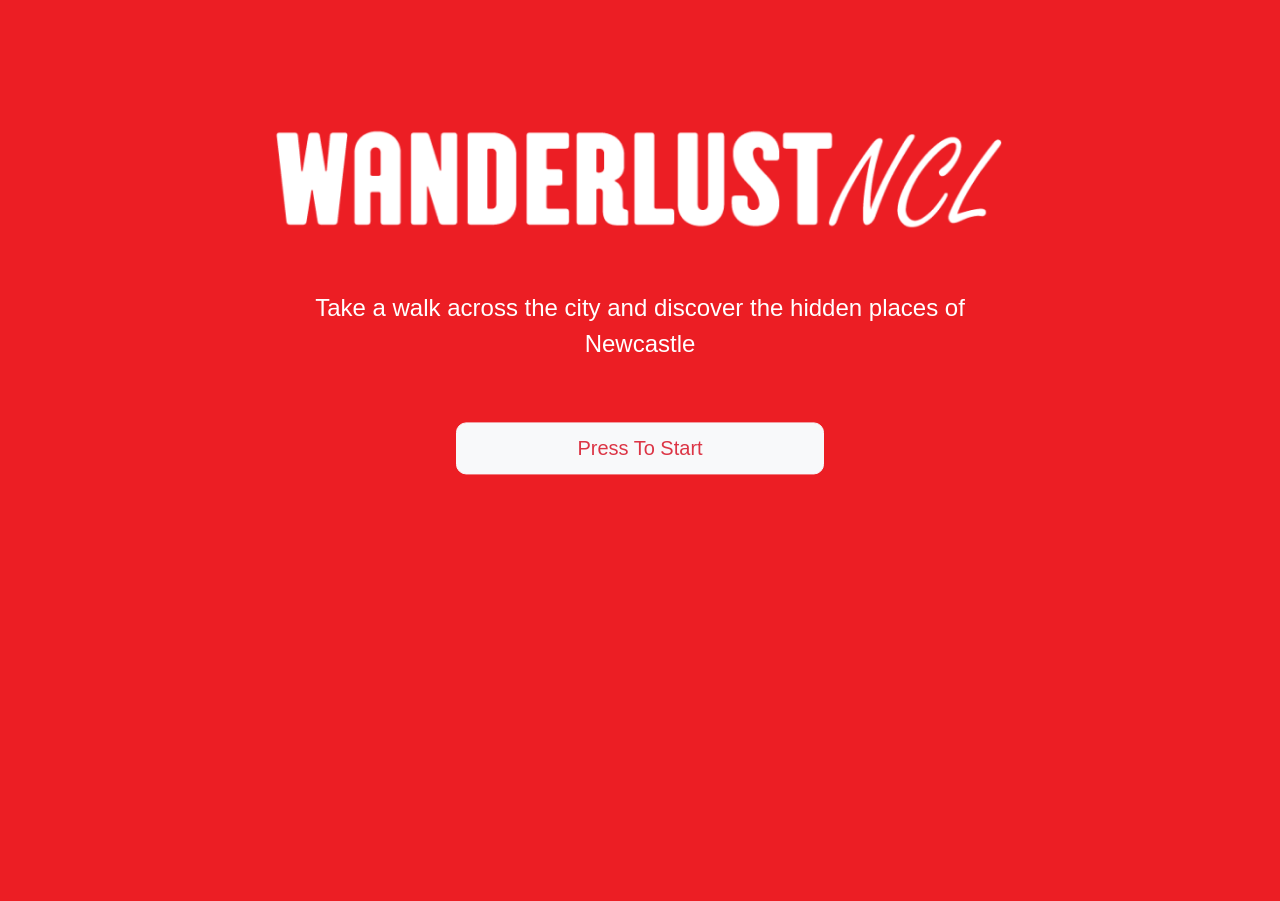
<file: kiosk/web_app/index.html>
<!DOCTYPE html>
<html>
<head>
  <title>Welcome to Wanderlust</title>
  <!-- Bootstrap CSS CDN links -->
  <link rel="stylesheet" href="https://maxcdn.bootstrapcdn.com/bootstrap/4.0.0/css/bootstrap.min.css" crossorigin="anonymous">
  <link rel="stylesheet" href="https://cdnjs.cloudflare.com/ajax/libs/font-awesome/4.7.0/css/font-awesome.min.css">
  <meta name="viewport" content="width=device-width, initial-scale=1">
  <meta http-equiv="content-type" content="application/xhtml+xml; charset=UTF-8" />
  <!-- Custom CSS -->
  <link rel="stylesheet" type="text/css" href="css/custom.css" media="screen, projection, tv" />
  <link rel="stylesheet" type="text/css" href="css/html.css" media="screen, projection, tv" />
</head>
<!-- landing page body : start -->
<body>
    <section>
      <div class="row">
        <div class="middle-content">
          <div class="col-md-12">
            <div class="welcome-text mx-auto">
              <img class="width-100 margin-bottom-50" src="./img/wanderlust-logo.png" alt="wanderlustNCL logo">
              <p class="text-huge margin-bottom-50">
                Take a walk across the city and discover the hidden places of Newcastle
              </p>
              <a href="selection.html">
                <button href="selection.html" type="button" class="btn text-danger btn-xl btn-light">Press To Start</button>
              </a>
            </div>
          </div>
        </div>
      </div>
    </section>
    <!-- scripts list -->
  <script src="https://code.jquery.com/jquery-3.2.1.slim.min.js" crossorigin="anonymous"></script>
  <script src="https://cdnjs.cloudflare.com/ajax/libs/popper.js/1.12.9/umd/popper.min.js"></script>
</body>
<!-- landing page body : end -->
</html>
</file>
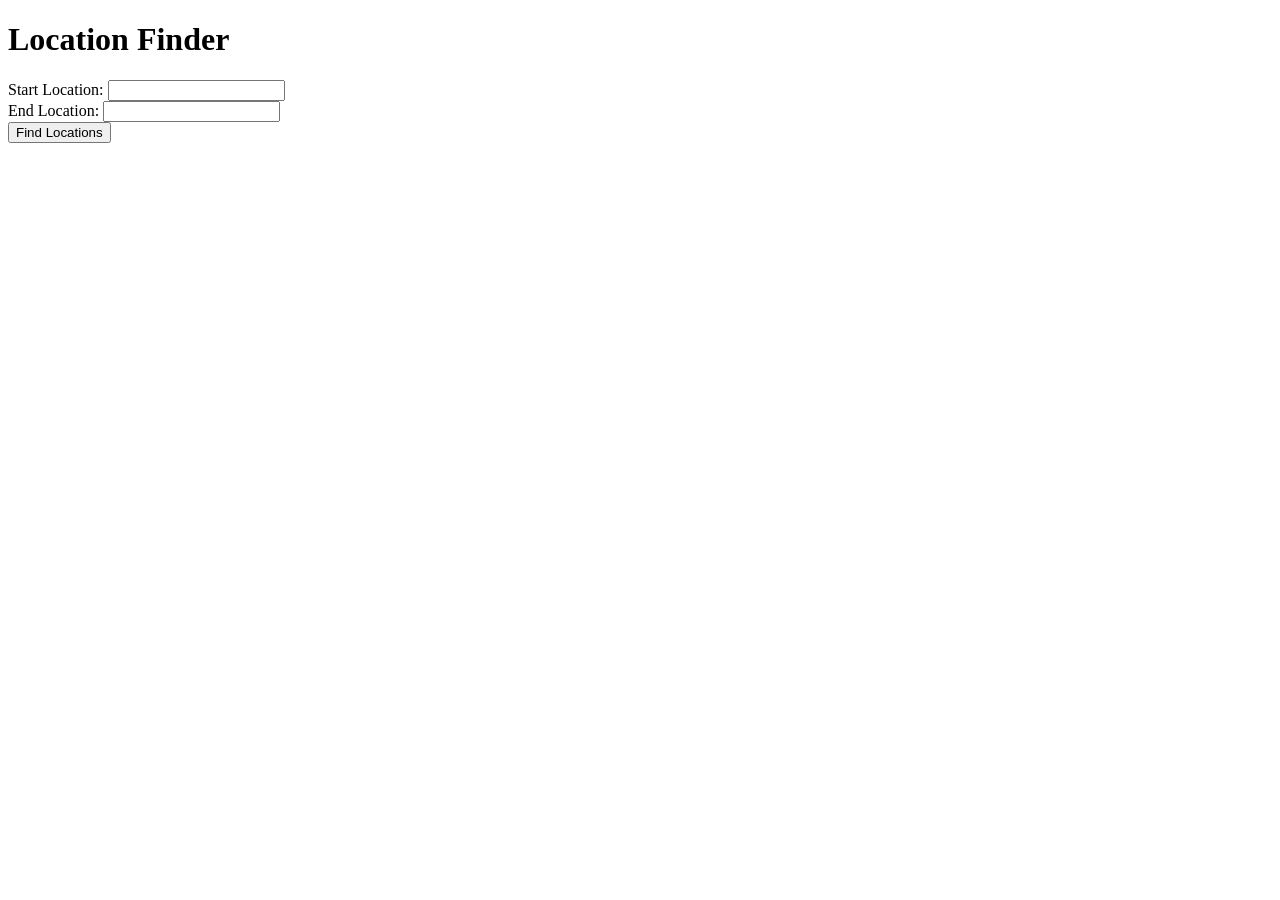
<file: Future Work/Front-End.html>
<!DOCTYPE html>
<html>
<head>
	<title>Location Finder</title>
	<meta charset="utf-8">
	<meta name="viewport" content="width=device-width, initial-scale=1">
</head>
<body>
	<h1>Location Finder</h1>
	<form id="location-form" action="" method="get">
		<label for="start">Start Location:</label>
		<input type="text" id="start" name="start" required>
		<br>
		<label for="end">End Location:</label>
		<input type="text" id="end" name="end" required>
		<br>
		<input type="submit" value="Find Locations">
	</form>
	<br>
	<div id="locations"></div>
	<script>
		const form = document.querySelector('#location-form');
		const locationsDiv = document.querySelector('#locations');

		form.addEventListener('submit', async (event) => {
			event.preventDefault();
			const formData = new FormData(event.target);
			const start = formData.get('start');
			const end = formData.get('end');
			const url = `/locations?start=${start}&end=${end}`;
			const response = await fetch(url);
			const data = await response.json();
			const locations = data.locations;
			if (locations.length > 0) {
				locationsDiv.innerHTML = `<h2>Locations:</h2><ul>${locations.map(location => `<li>${location}</li>`).join('')}</ul>`;
			} else {
				locationsDiv.innerHTML = '<p>No locations found.</p>';
			}
		});
	</script>
</body>
</html>
</file>
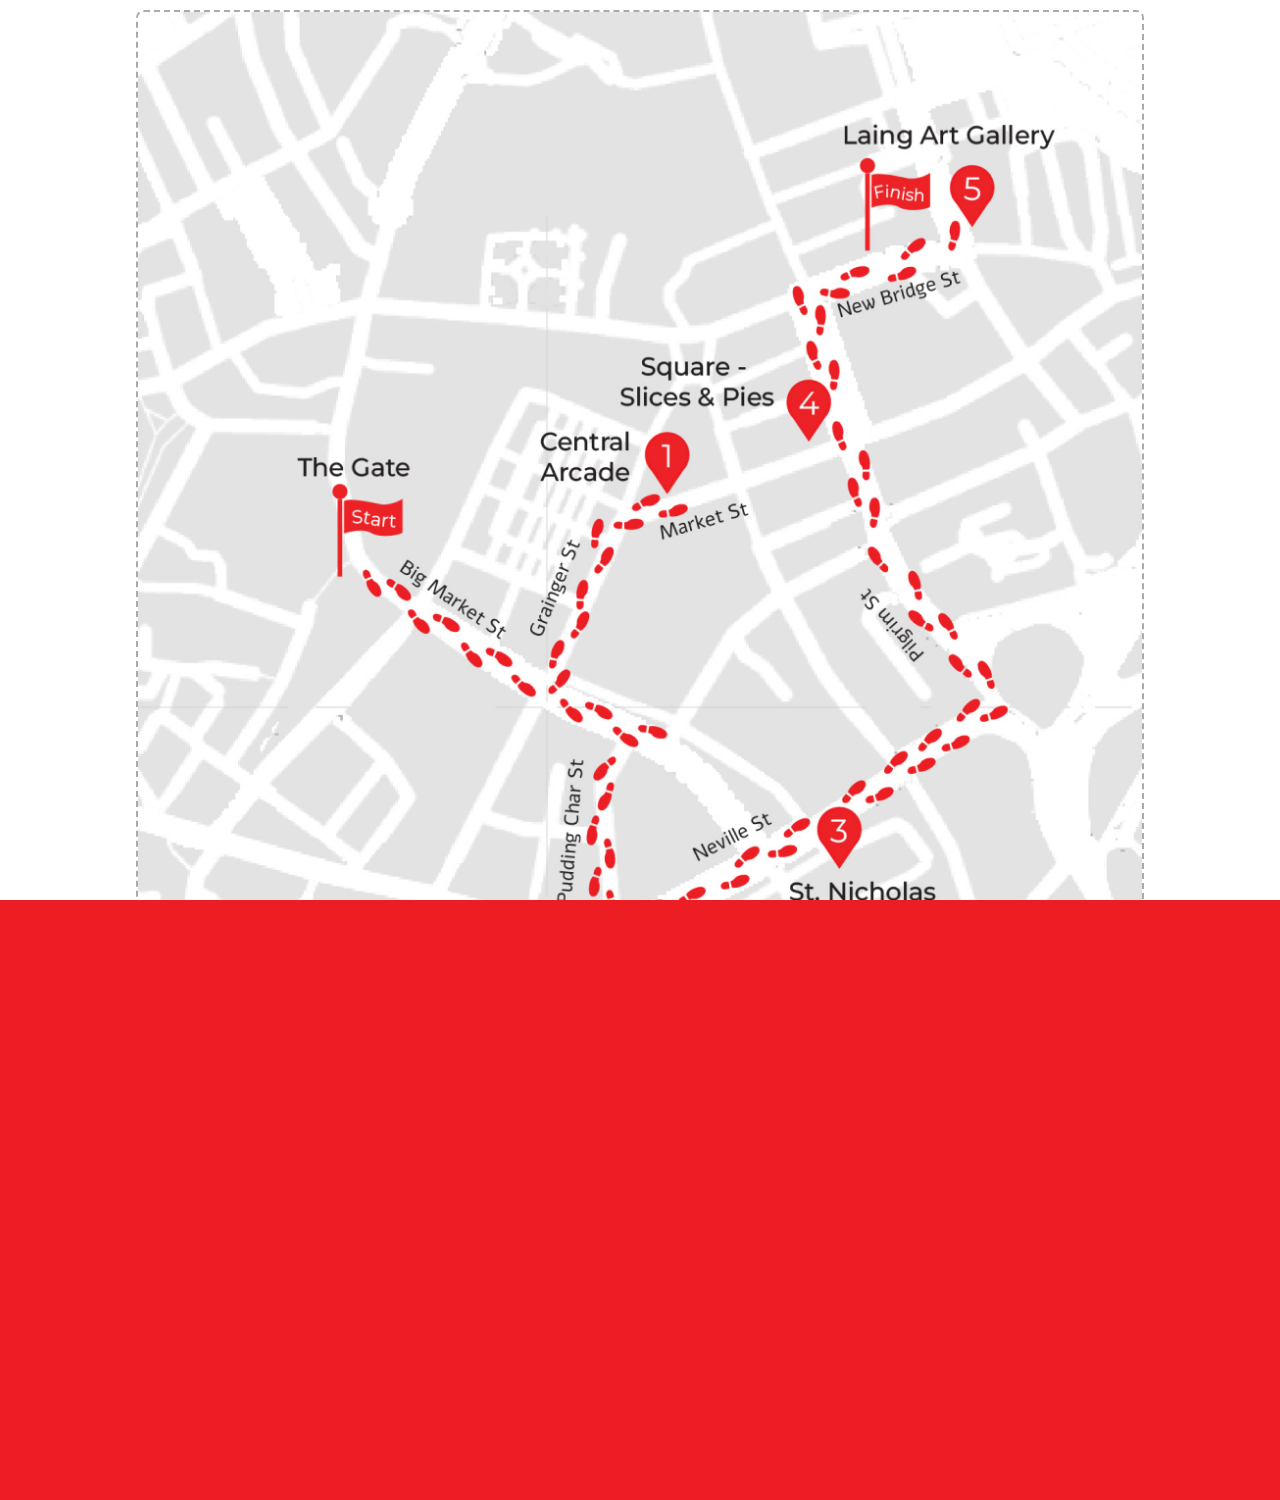
<file: kiosk/web_app/finalpage.html>
<!DOCTYPE html>
<html>
<!-- header : starts -->
<head>
  <title>Confirmation</title>
  <!-- Bootstrap CSS CDN link -->
  <link rel="stylesheet" href="https://maxcdn.bootstrapcdn.com/bootstrap/4.0.0/css/bootstrap.min.css"
    crossorigin="anonymous">
  <!-- Font awesome for icons -->
  <link rel="stylesheet" href="https://cdnjs.cloudflare.com/ajax/libs/font-awesome/4.7.0/css/font-awesome.min.css">
  <!-- Font awesome for materials icons -->
  <link href="https://fonts.googleapis.com/icon?family=Material+Icons" rel="stylesheet">
  <!-- Meta for pre setting the screen width -->
  <meta name="viewport" content="width=device-width, initial-scale=1">
  <meta http-equiv="content-type" content="application/xhtml+xml; charset=UTF-8" />
  <!-- css files -->
  <link rel="stylesheet" type="text/css" href="css/custom.css" media="screen, projection, tv" />
  <link rel="stylesheet" type="text/css" href="css/html.css" media="screen, projection, tv" />
</head>
<!-- header : ends -->
<!-- body : starts -->
<body>
  <section class="content-center bg-white">
    <div class="row bg-white padding-10">
      <div class="col-md-12 text-center text-bold">
        <img src="./img/finaljourney.png" alt="journey map" class="place-option previewJourney width-80">
      </div>
    </div>
    <div class="row wl-primary text-white">
      <div class="col-md-2 text-center align-middle">
        <a href="selection.html">
          <button type="button" class="btn btn-light btn-lg margin-bottom-50">
            <i class="fa fa-caret-left"></i>
            EDIT
          </button>
        </a>
      </div>
      <div class="col-md-7 text-center">
        <h1>Preview Your Journey</h1>
        <div class="text-large">
          <p class="padding-0">Total Distance: </p>
          <h2 class="text-large text-bold">2.2 miles</h2>
          <p class="padding-0">Total Duration: </p>
          <h2 class="text-large text-bold">32 min</h2>
        </div>
      </div>
      <!-- button for confirming final list -->
      <div class="col-md-3 text-center align-middle">
        <a href="howto.html">
          <button type="button" class="btn btn-light btn-lg margin-bottom-50">
            CONFIRM
            <i class="fa fa-caret-right"></i>
          </button>
        </a>
      </div>
    </div>
  </section>
  <!-- scripts list ends -->
  <script src="https://code.jquery.com/jquery-3.2.1.slim.min.js" crossorigin="anonymous"></script>
</body>
<!-- body : ends -->
</html>
</file>
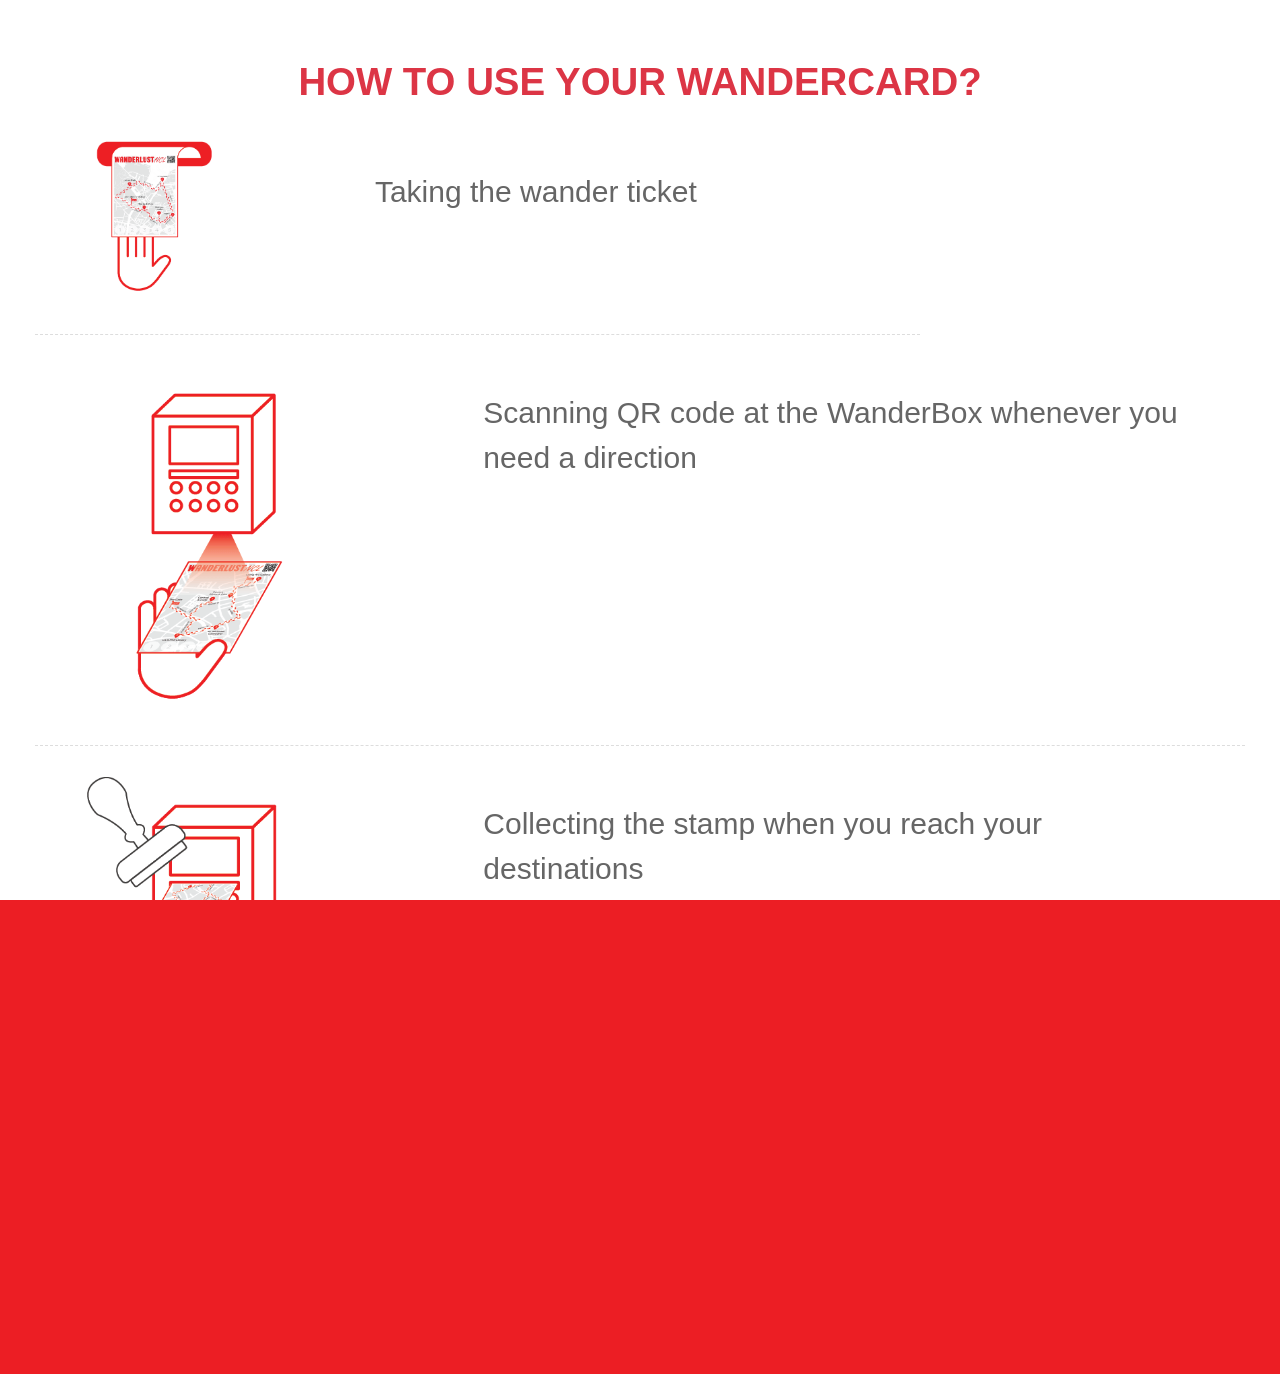
<file: kiosk/web_app/howto.html>
<!DOCTYPE html>
<html>
<!-- header : starts -->

<head>
  <title>Print Your Ticket</title>
  <!-- Bootstrap CSS CDN link -->
  <link rel="stylesheet" href="https://maxcdn.bootstrapcdn.com/bootstrap/4.0.0/css/bootstrap.min.css"
    crossorigin="anonymous">
  <!-- Font awesome for icons -->
  <link rel="stylesheet" href="https://cdnjs.cloudflare.com/ajax/libs/font-awesome/4.7.0/css/font-awesome.min.css">
  <!-- Font awesome for materials icons -->
  <link href="https://fonts.googleapis.com/icon?family=Material+Icons" rel="stylesheet">
  <!-- Meta for pre setting the screen width -->
  <meta name="viewport" content="width=device-width, initial-scale=1">
  <meta http-equiv="content-type" content="application/xhtml+xml; charset=UTF-8" />
  <!-- css files -->
  <link rel="stylesheet" type="text/css" href="css/custom.css" media="screen, projection, tv" />
  <link rel="stylesheet" type="text/css" href="css/html.css" media="screen, projection, tv" />
</head>
<!-- header : ends -->
<!-- body : starts -->

<body>
  <!-- section : starts -->
  <section class="wl-primary content-center">
    <div class="row bg-white padding-50 margin-bottom-50 margin-0">
      <div class="col-md-12 text-center text-bold">
        <h1 class="text-danger text-bold">
          HOW TO USE YOUR WANDERCARD?
        </h1>
      </div>
      <!-- steps explaining how to use the wanderticket -->
      <div class="row wanderSteps">
        <div class="col-md-3 text-center">
          <img src="./img/take-ticket.gif" alt="animation showing take ticket" class="place-option width-80">
        </div>
        <div class="col-md-7 offset-md-1">
          <p>Taking the wander ticket</p>
        </div>
      </div>
      <div class="row wanderSteps">
        <div class="col-md-4">
          <img src="./img/scan.gif" alt="animation showing scan ticket" class="place-option width-80">
        </div>
        <div class="col-md-8">
          <p>Scanning QR code at the WanderBox whenever you need a direction</p>
        </div>
      </div>
      <div class="row wanderSteps">
        <div class="col-md-4">
          <img src="./img/stamp.gif" alt="animation showing stamp" class="place-option width-80">
        </div>
        <div class="col-md-8">
          <p>
            Collecting the stamp when you reach your destinations</p>
        </div>
      </div>
    </div>
    <div class="row margin-0">
      <div class="col-md-2">
        <a href="finalpage.html">
          <button type="button" class="btn btn-white btn-lg">
            <i class="fa fa-caret-left"></i>
            BACK
          </button>
        </a>
      </div>
      <!-- message for user to press button to collect wanderticket -->
      <div class="col-md-10 text-right">
        <p type="p" class="text-huge text-bold text-white">
          PRESS THE <span class="text-primary">BLUE</span> BUTTON TO PRINT THE TICKET
          <span><i class="fa fa-print"></i>
          </span>
          </button>
      </div>
    </div>
    <!-- home button to return to landing page -->
    <div class="row margin-0">
      <div class="col-md-12 text-center text-white text-large text-bold">
        <a href="index.html">
          <p><i class="fa fa-home padding-10"></i>GO TO HOME </p>
        </a>
      </div>
    </div>
  </section>
  <!-- section : end -->
  <!-- scripts list-->
  <script src="https://code.jquery.com/jquery-3.2.1.slim.min.js" crossorigin="anonymous"></script>
  <script src="https://cdnjs.cloudflare.com/ajax/libs/popper.js/1.12.9/umd/popper.min.js"></script>
</body>
<!-- body : end -->

</html>
</file>
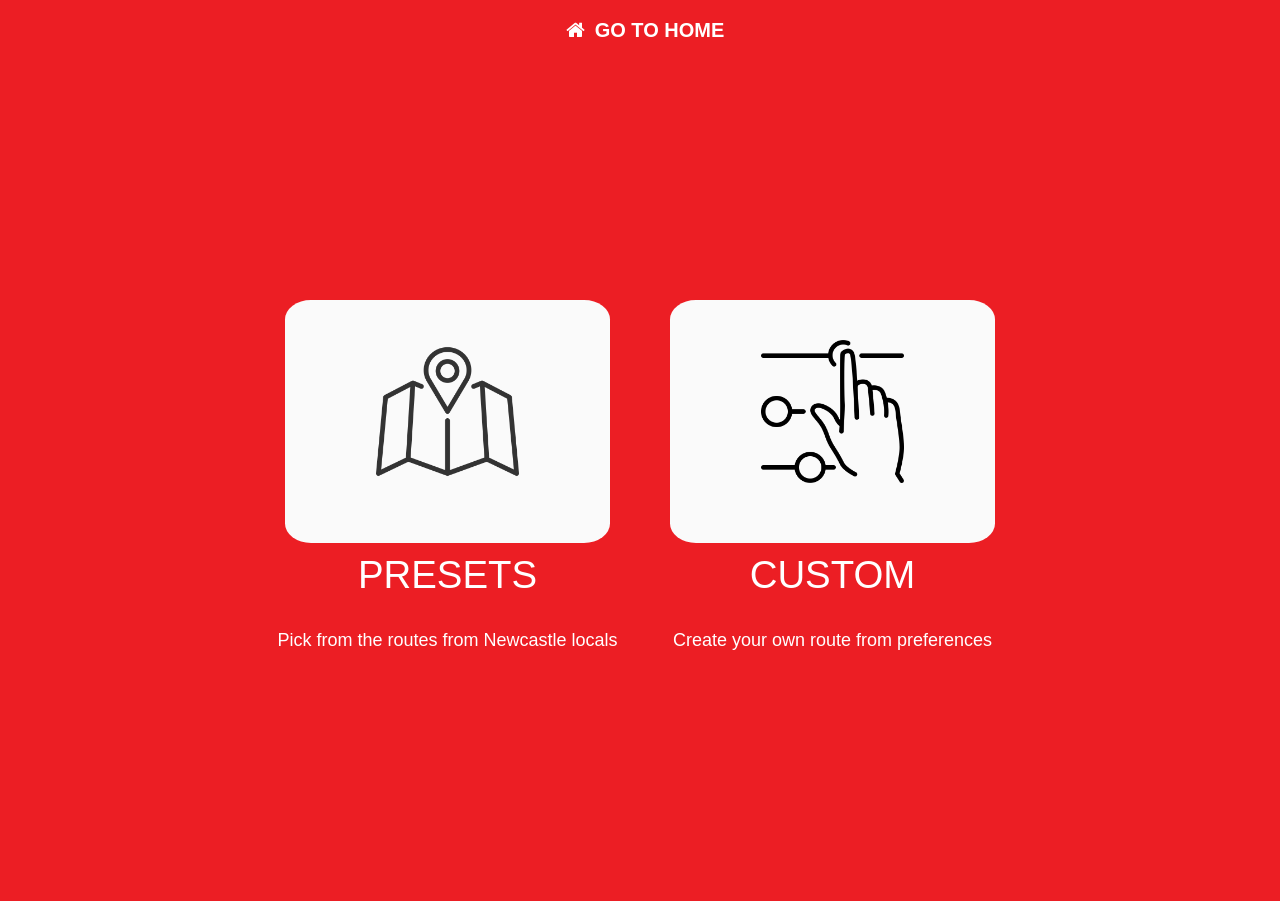
<file: kiosk/web_app/selection.html>
<!DOCTYPE html>
<html>
<!-- header start -->

<head>
  <title>Select</title>
  <!-- Bootstrap CSS CDN links -->
  <link rel="stylesheet" href="https://maxcdn.bootstrapcdn.com/bootstrap/4.0.0/css/bootstrap.min.css"
    crossorigin="anonymous">
  <link rel="stylesheet" href="https://cdnjs.cloudflare.com/ajax/libs/font-awesome/4.7.0/css/font-awesome.min.css">
  <meta name="viewport" content="width=device-width, initial-scale=1">
  <meta http-equiv="content-type" content="application/xhtml+xml; charset=UTF-8" />
  <link rel="stylesheet" type="text/css" href="css/custom.css" media="screen, projection, tv" />
  <link rel="stylesheet" type="text/css" href="css/html.css" media="screen, projection, tv" />
</head>
<!-- header ends -->
<!-- page body : start -->

<body>
  <div class="container">
    <section class="wl-primary">
      <div class="middle-content">
        <div class="col-md-12">
          <div class="mx-auto text-center">
            <div class="d-flex justify-content-center">
              <!-- preset option div -->
              <div class="text-white">
                <a href="preset.html" class="no-link text-white">
                  <div class="selection">
                    <img src="assets/map.png" class="width-50 padding-bottom-20" alt="Preset">
                  </div>
                  <h1 class="text-uppercase padding-bottom-20 no-link">Presets</h1>
                </a>
                <p class="text-medium">Pick from the routes from Newcastle locals</p>
              </div>
              <!-- custom option div -->
              <div class="text-white">
                <a href="custom.html" class="no-link text-white">
                  <div class="selection">
                    <img src="assets/customize.png" class="width-50 padding-bottom-20" alt="Custom">
                  </div>
                  <h1 class="text-uppercase padding-bottom-20">Custom</h1>
                </a>
                <p class="text-medium">Create your own route from preferences</p>
              </div>
            </div>
          </div>
        </div>
      </div>
    </section>
    <!-- home button to return to landing page -->
    <div class="row margin-0">
      <div class="col-md-12 text-center text-white text-large text-bold">
        <a href="index.html">
          <p><i class="fa fa-home padding-10"></i>GO TO HOME </p>
        </a>
      </div>
    </div>
  </div>
  <!-- scripts link -->
  <script src="https://code.jquery.com/jquery-3.2.1.slim.min.js" crossorigin="anonymous"></script>
  <script src="https://cdnjs.cloudflare.com/ajax/libs/popper.js/1.12.9/umd/popper.min.js"></script>
</body>
<!-- page body : end -->

</html>
</file>
<file: kiosk/web_app/css/custom.css>
/* custom -colors */

.wl-primary {
  background-color: #EC1E24;
}

.wl-secondary {
  color: #8baaac;
}

.no-underline {
  text-decoration: none;
}

/* custom width */

.width-100 {
  width: 100%;
}

.width-50 {
  width: 50%
}

.width-80 {
  width: 80%
}

.bg-blur {
  background: rgba(0, 0, 0, 0.5);
}

.selection {
  padding: 40px 20px;
  background-color: #fafafa;
  margin: 0 30px;
  border-radius: 8%;
}

/* Set text color and shadow */
.welcome-text {
  color: #fff;
  text-align: center;
  position: absolute;
  top: 50%;
  left: 50%;
  width: 100%;
  transform: translate(-50%, -50%);
  padding: 4%;
}

/* Add padding and margin to content */
.landing-page {
  padding: 50px 0;
  margin-top: -50px;
  background-color: #fff;
  text-align: center;
}

/* alignment  */
.middle-content {
  margin: auto;
  top: 0;
  right: 0;
  bottom: 0;
  left: 0;
  position: absolute;
  width: 800px;
  height: 300px;
}

.align-middle {
  margin: auto 0;
}

/* custom padding,margins */
.content-center {
  margin: 0 auto !important;
}

.padding-50 {
  padding: 50px;
}

.padding-10 {
  padding: 10px;
}

.padding-0 {
  padding: 0px;
}

.margin-0 {
  margin: 0px;
}

.padding-10-20 {
  padding: 10px 20px;
}

.margin-top-50 {
  margin-top: 50px;
}

.margin-bottom-50 {
  margin-bottom: 50px;
}

.margin-bottom-20 {
  margin-bottom: 50px;
}

.padding-top-50 {
  padding-top: 50px;
}

.padding-bottom-50 {
  padding-bottom: 50px;
}

.padding-top-20 {
  padding-top: 20px;
}

.padding-bottom-20 {
  padding-bottom: 20px;
}

.padding-30-0 {
  padding: 30px 0;
}

.margin-0-20 {
  margin: 0px 20px;
}

/* custom font size, alignment */

.text-small {
  font-size: 14px;
}

.text-medium {
  font-size: 18px;
}

.text-large {
  font-size: 20px;
}

.text-huge {
  font-size: 24px;
}

.text-bold {
  font-weight: 600;
}


/* preset class */

.preset-option {
  border: 1px solid #eee;
  border-radius: 10px;
  padding: 10px;
  margin-bottom: 30px;
}

.selected-option {
  border: 1px solid #333;
  background-color: #eee;
  border-radius: 10px;
  padding: 20px;
}

.selected-places {
  border-radius: 8px;
  width: 100%;
  box-shadow: 0px 2px 4px #333;
}

.place-option {
  border-radius: 8px;
}

.no-link {
  text-decoration: none;
}

/* form design search */
.customsearch {
  width: 95%;
}

.customsearch .form-control {
  padding-left: 2.375rem;
}

.customsearch .form-control-search {
  position: absolute;
  z-index: 2;
  display: block;
  width: 2.375rem;
  height: 2.375rem;
  line-height: 2.375rem;
  text-align: center;
  pointer-events: none;
  color: #aaa;
}

/* place detail popup */

.detailPopup {
  position: relative;
  text-align: center;
  width: 100%;
}

/* popup div  */
.popupdiv {
  width: 95%;
  position: fixed;
  top: 5%;
  transform: translate(2%, 10%);
  border: 3px solid #999999;
  z-index: 9;
  box-shadow: 5px 10px 18px #888888;
  background-color: #fff;
  padding: 35px;
}

/* more detail page div */
#openDetailPage {
  display: none;
}

.wanderSteps {
  color: #666;
  border-bottom: 1px dashed #ddd;
  padding: 10px 0;
}

.wanderSteps p {
  font-size: 30px;
  padding: 45px 30px;
  line-height: 1.5em;
}

.previewJourney {
  border: 2px dashed #aaa;
}

.review-div {
  display: flex;
  justify-content: center;
  flex-wrap: wrap;
  width: 100%;
  align-items: center;
}

.reviews {
  width: 200px;
  box-shadow: 2px 2px 30px rgba(0, 0, 0, 0.1);
  background-color: #ffffff;
  padding: 20px;
  margin: 15px;
  cursor: pointer;
}

.profile-img {
  width: 50px;
  height: 50px;
  border-radius: 50%;
  overflow: hidden;
  margin-right: 10px;
}

.profile-img img {
  width: 100%;
  height: 100%;
  object-fit: cover;
  object-position: center;
}

.profile {
  display: flex;
  align-items: center;
}

.name-user {
  display: flex;
  flex-direction: column;
}

.name-user strong {
  color: #3d3d3d;
  font-size: 1.1rem;
  letter-spacing: 0.5px;
}

.name-user span {
  color: #979797;
  font-size: 0.8rem;
}

.visitor-rating {
  color: #f9d71c;
}

.profile-div {
  display: flex;
  justify-content: space-between;
  align-items: center;
  margin-bottom: 20px;
}

/* visitor testimonial design*/
.testimonial p {
  color: #4b4b4b;
  white-space: nowrap;
  overflow: hidden;
  text-overflow: ellipsis;
}
</file>
<file: kiosk/web_app/css/html.css>
html {
  margin-bottom: 1px;
}

html,
body {
  height: 100%;
  -ms-overflow-style: none;
  overflow: hidden !important;
}

body {
  margin: 0;
  padding: 0;
  font: 400 0.8em 'Lato', sans-serif;
  line-height: 1.5em;
  color: #333;
  background-color: #EC1E24;
}

/* heading and paragraph */

p {
  line-height: 1.5em;
}

h1, h2, h3, h4, h5, h6, p, dl {
  margin: 0;
  padding: 10px 0;
}

h1 {   
  clear: both;
  font: 400 3em 'Lato', sans-serif
}

h2 {
  clear: both;
  font: 400 1.3em 'Lato', sans-serif;
}

h3 {
  font: 700 1.1em 'Lato', sans-serif;
}

h4 {
  font: 400 0.9em 'Lato', sans-serif;
  text-transform: uppercase;
}

a{
  color: inherit;
}

/* on hover no decoration */
a:hover {
  text-decoration: none;
}

/* button size custom */

.btn-xl {
  padding: 10px 20px;
  font-size: 20px;
  border-radius: 10px;
  width:50%; 
}
</file>
